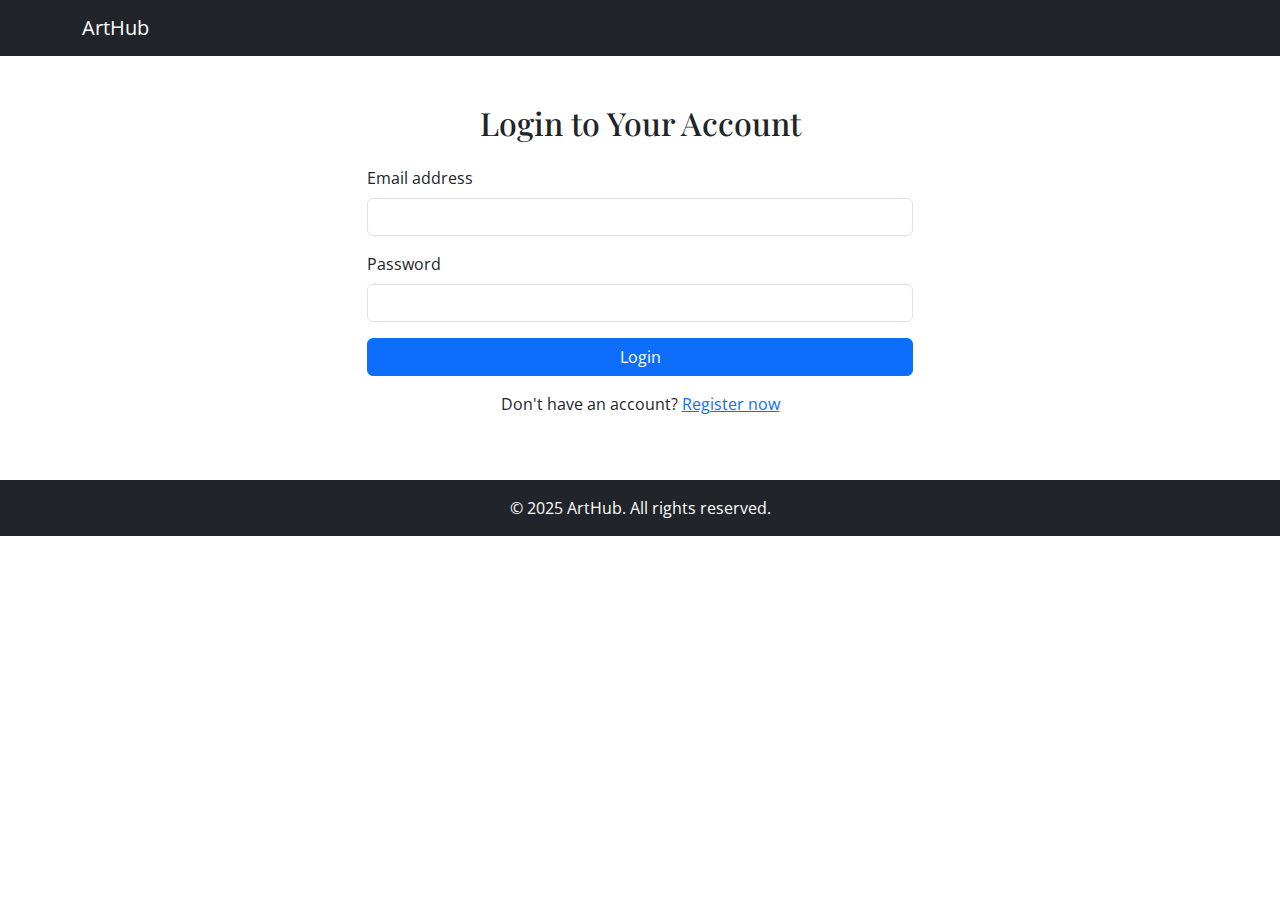
<file: login.html>
<!DOCTYPE html>
<html lang="en">
<head>
  <meta charset="UTF-8">
  <title>Login - ArtHub</title>
  <meta name="viewport" content="width=device-width, initial-scale=1">

  <!-- Bootstrap CSS -->
  <link href="https://cdn.jsdelivr.net/npm/bootstrap@5.3.2/dist/css/bootstrap.min.css" rel="stylesheet">
  <link href="https://fonts.googleapis.com/css2?family=Playfair+Display&family=Open+Sans&display=swap" rel="stylesheet">

  <link rel="stylesheet" href="style.css">
</head>
<body>

  <!-- Navbar -->
  <nav class="navbar navbar-expand-lg navbar-dark bg-dark">
    <div class="container">
      <a class="navbar-brand" href="index.html">ArtHub</a>
    </div>
  </nav>

  <!-- Login Form -->
  <div class="container py-5">
    <h2 class="text-center mb-4">Login to Your Account</h2>
    <div class="row justify-content-center">
      <div class="col-md-6">
        <div id="alertMessage" class="alert d-none"></div>
        <form id="loginForm" action="login.php" method="POST" onsubmit="return validateForm()">
          <div class="mb-3">
            <label for="email" class="form-label">Email address</label>
            <input type="email" class="form-control" id="email" name="email" required>
          </div>
          <div class="mb-3">
            <label for="password" class="form-label">Password</label>
            <input type="password" class="form-control" id="password" name="password" required>
          </div>
          <button type="submit" class="btn btn-primary w-100">Login</button>
        </form>
        <p class="text-center mt-3">Don't have an account? <a href="register.html">Register now</a></p>
      </div>
    </div>
  </div>

  <!-- Footer -->
  <footer class="bg-dark text-white text-center p-3">
    <p class="mb-0">© 2025 ArtHub. All rights reserved.</p>
  </footer>

  <!-- Bootstrap JS -->
  <script src="https://cdn.jsdelivr.net/npm/bootstrap@5.3.2/dist/js/bootstrap.bundle.min.js"></script>
  
  <script>
    function validateForm() {
      const form = document.getElementById('loginForm');
      const alertDiv = document.getElementById('alertMessage');
      const email = document.getElementById('email').value;
      const password = document.getElementById('password').value;
      
      // Reset alert
      alertDiv.className = 'alert d-none';
      
      // Validate email format
      if (!email.match(/^[^\s@]+@[^\s@]+\.[^\s@]+$/)) {
        showAlert('Please enter a valid email address', 'danger');
        return false;
      }
      
      // Check if password is not empty
      if (password.trim() === '') {
        showAlert('Please enter your password', 'danger');
        return false;
      }
      
      return true;
    }
    
    function showAlert(message, type) {
      const alertDiv = document.getElementById('alertMessage');
      alertDiv.className = `alert alert-${type}`;
      alertDiv.textContent = message;
    }
  </script>
</body>
</html>
</file>
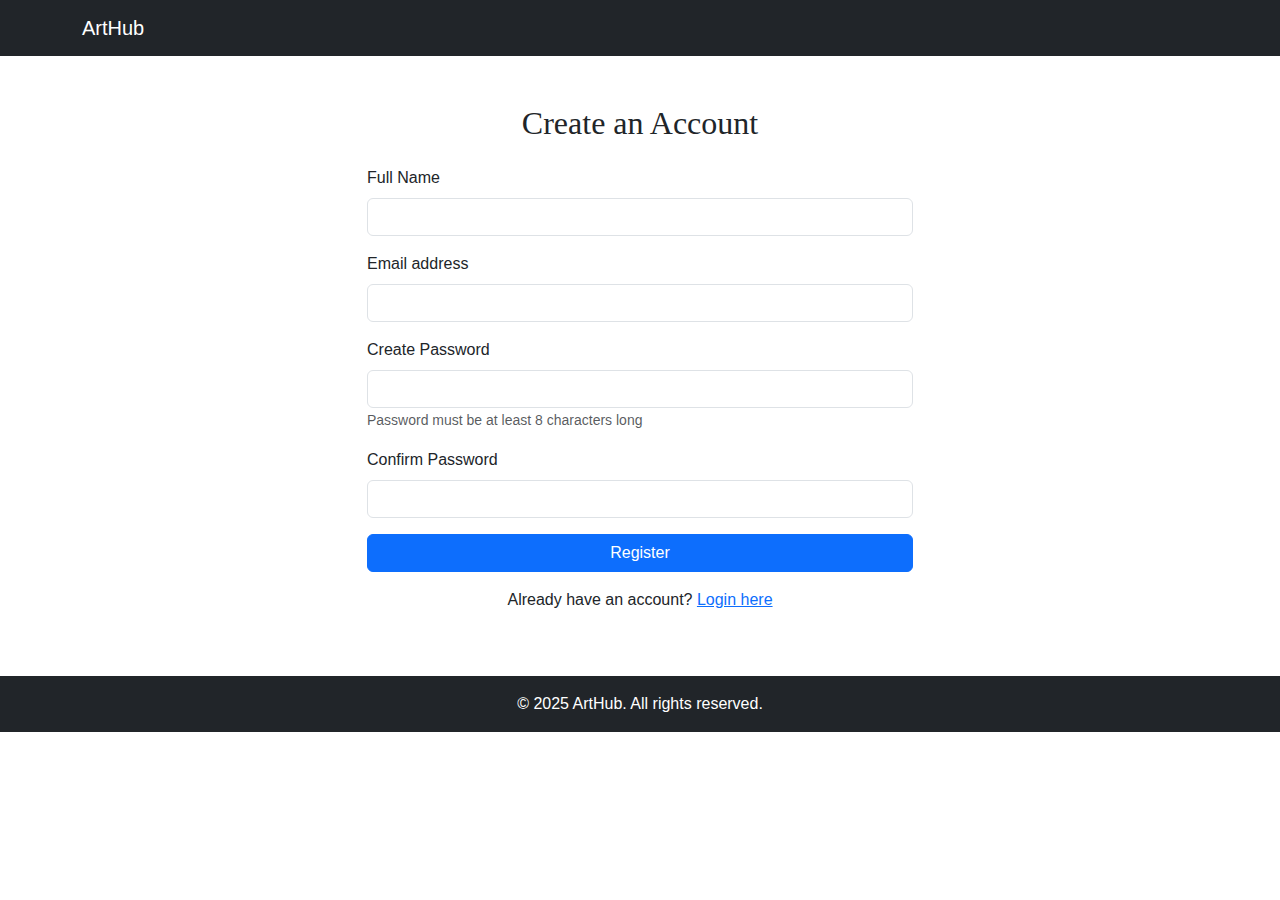
<file: register.html>
<!DOCTYPE html>
<html lang="en">
<head>
  <meta charset="UTF-8">
  <title>Register - ArtHub</title>
  <meta name="viewport" content="width=device-width, initial-scale=1">

  <!-- Bootstrap CSS -->
  <link href="https://cdn.jsdelivr.net/npm/bootstrap@5.3.2/dist/css/bootstrap.min.css" rel="stylesheet">
  <link rel="stylesheet" href="style.css">
</head>
<body>

  <!-- Navbar -->
  <nav class="navbar navbar-expand-lg navbar-dark bg-dark">
    <div class="container">
      <a class="navbar-brand" href="index.html">ArtHub</a>
    </div>
  </nav>

  <!-- Register Form -->
  <div class="container py-5">
    <h2 class="text-center mb-4">Create an Account</h2>
    <div class="row justify-content-center">
      <div class="col-md-6">
        <div id="alertMessage" class="alert d-none"></div>
        <form id="registerForm" action="register.php" method="POST" onsubmit="return validateForm()">
          <div class="mb-3">
            <label for="fullname" class="form-label">Full Name</label>
            <input type="text" class="form-control" id="fullname" name="fullname" required>
          </div>
          <div class="mb-3">
            <label for="email" class="form-label">Email address</label>
            <input type="email" class="form-control" id="email" name="email" required>
          </div>
          <div class="mb-3">
            <label for="password" class="form-label">Create Password</label>
            <input type="password" class="form-control" id="password" name="password" required minlength="8">
            <small class="form-text text-muted">Password must be at least 8 characters long</small>
          </div>
          <div class="mb-3">
            <label for="cpassword" class="form-label">Confirm Password</label>
            <input type="password" class="form-control" id="cpassword" name="cpassword" required>
          </div>
          <button type="submit" class="btn btn-primary w-100">Register</button>
        </form>
        <p class="text-center mt-3">Already have an account? <a href="login.html">Login here</a></p>
      </div>
    </div>
  </div>

  <!-- Footer -->
  <footer class="bg-dark text-white text-center p-3">
    <p class="mb-0">© 2025 ArtHub. All rights reserved.</p>
  </footer>

  <!-- Bootstrap JS -->
  <script src="https://cdn.jsdelivr.net/npm/bootstrap@5.3.2/dist/js/bootstrap.bundle.min.js"></script>
  
  <script>
    function validateForm() {
      const form = document.getElementById('registerForm');
      const alertDiv = document.getElementById('alertMessage');
      const password = document.getElementById('password').value;
      const cpassword = document.getElementById('cpassword').value;
      
      // Reset alert
      alertDiv.className = 'alert d-none';
      
      // Check password length
      if (password.length < 8) {
        showAlert('Password must be at least 8 characters long', 'danger');
        return false;
      }
      
      // Check if passwords match
      if (password !== cpassword) {
        showAlert('Passwords do not match', 'danger');
        return false;
      }
      
      return true;
    }
    
    function showAlert(message, type) {
      const alertDiv = document.getElementById('alertMessage');
      alertDiv.className = `alert alert-${type}`;
      alertDiv.textContent = message;
    }
  </script>
</body>
</html>
</file>
<file: style.css>
header {
  background: url('/images/hero.jpg') no-repeat center center/cover;
  color: white;
  height: 60vh;
  display: flex;
  align-items: center;
  justify-content: center;
  flex-direction: column;
}

.card-img-top {
  height: 200px;
  object-fit: cover;
}

body {
  font-family: 'Open Sans', sans-serif;
}
h1, h2, h3, .section-heading {
  font-family: 'Playfair Display', serif;
}
</file>
